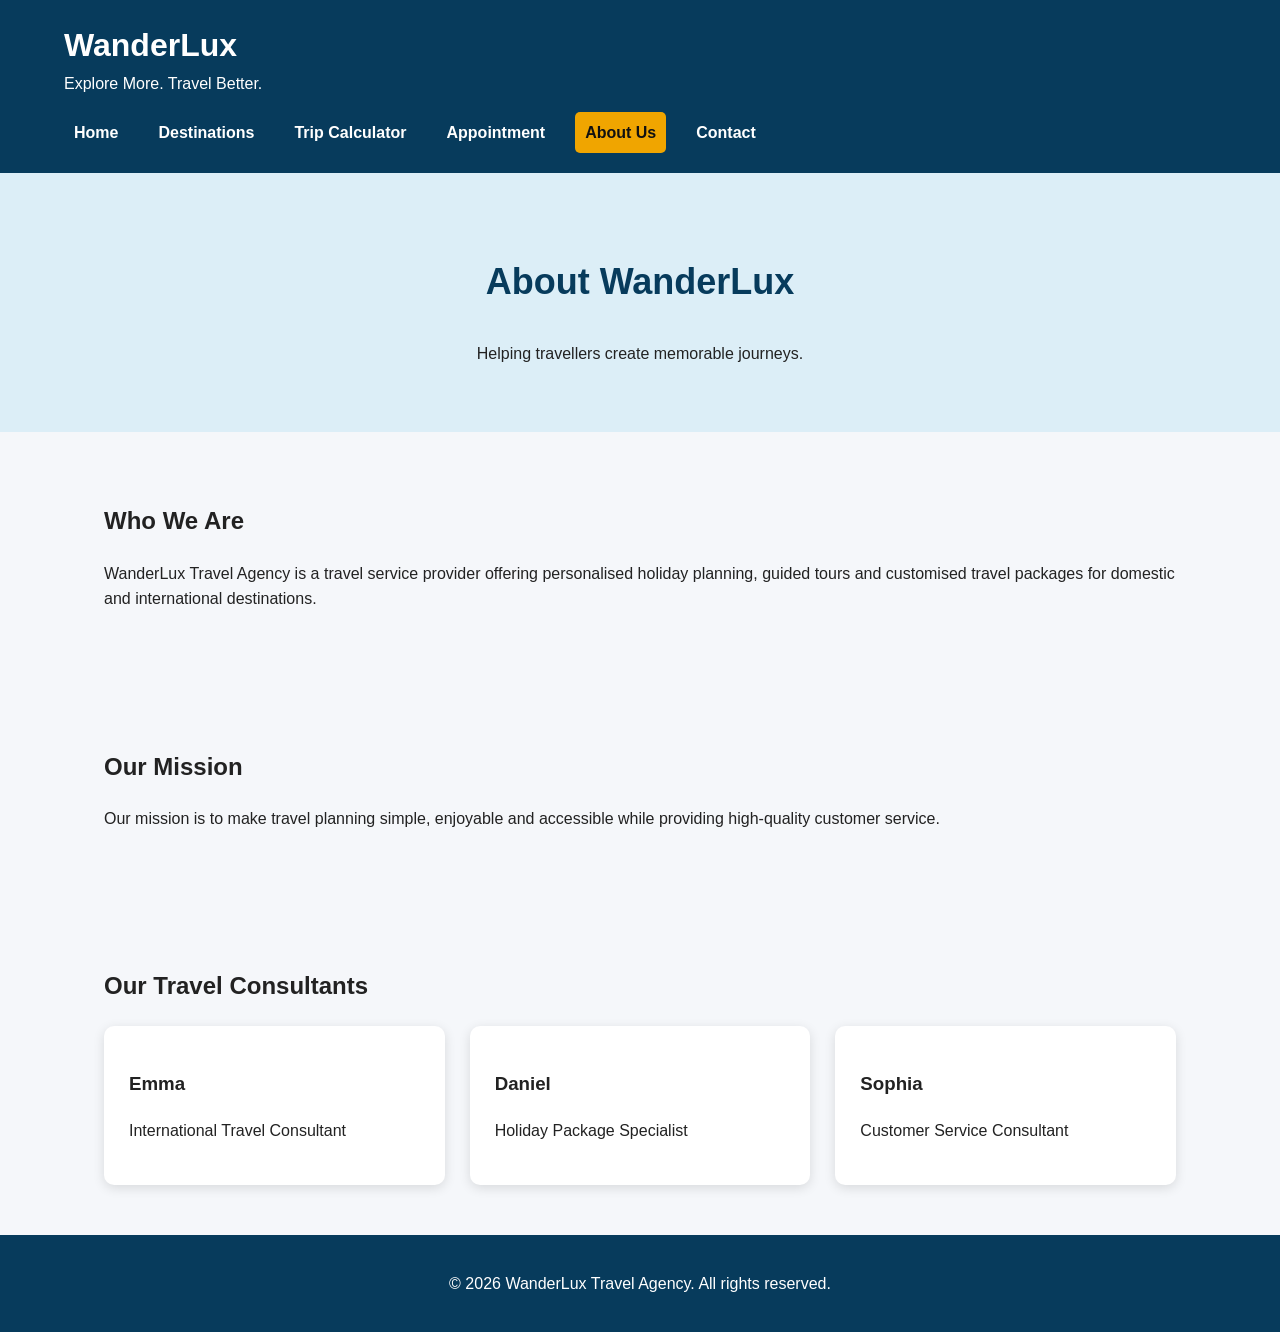
<file: about.html>
<!DOCTYPE html>
<html lang="en">

<head>

    <meta charset="UTF-8">

    <meta name="viewport"
          content="width=device-width, initial-scale=1.0">

    <title>WanderLux | About Us</title>

    <link rel="stylesheet" href="css/style.css">

</head>

<body>

<header>

    <div class="logo">
        <h1>WanderLux</h1>
        <p>Explore More. Travel Better.</p>
    </div>

    <nav>
        <a href="index.html">Home</a>
        <a href="destinations.html">Destinations</a>
        <a href="calculator.html">Trip Calculator</a>
        <a href="appointment.html">Appointment</a>
        <a class="active" href="about.html">About Us</a>
        <a href="contact.html">Contact</a>
    </nav>

</header>


<main>

<section class="page-banner">

    <h2>About WanderLux</h2>

    <p>
        Helping travellers create memorable journeys.
    </p>

</section>


<section class="section">

    <h2>Who We Are</h2>

    <p>
        WanderLux Travel Agency is a travel service provider offering
        personalised holiday planning, guided tours and customised
        travel packages for domestic and international destinations.
    </p>

</section>


<section class="section">

    <h2>Our Mission</h2>

    <p>
        Our mission is to make travel planning simple, enjoyable and
        accessible while providing high-quality customer service.
    </p>

</section>


<section class="section">

    <h2>Our Travel Consultants</h2>

    <div class="card-container">

        <article class="card">

            <h3>Emma</h3>

            <p>
                International Travel Consultant
            </p>

        </article>


        <article class="card">

            <h3>Daniel</h3>

            <p>
                Holiday Package Specialist
            </p>

        </article>


        <article class="card">

            <h3>Sophia</h3>

            <p>
                Customer Service Consultant
            </p>

        </article>

    </div>

</section>

</main>


<footer>

    <p>
        &copy; 2026 WanderLux Travel Agency. All rights reserved.
    </p>

</footer>

<script src="js/script.js"></script>

</body>

</html>
</file>
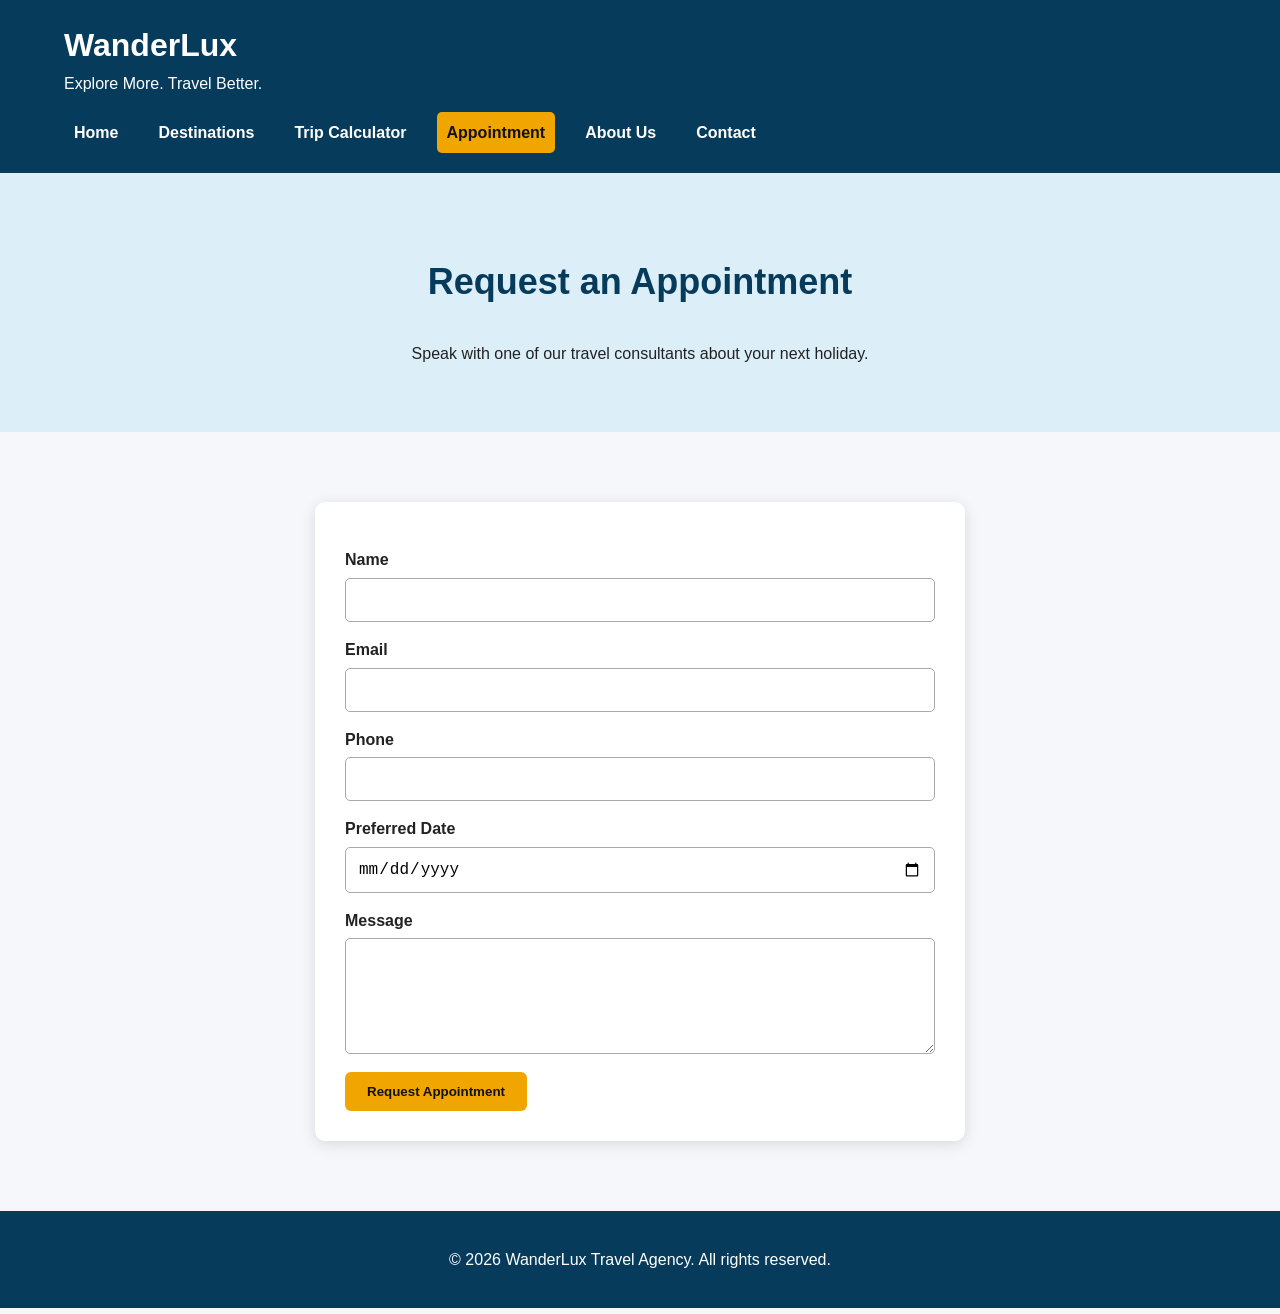
<file: appointment.html>
<!DOCTYPE html>
<html lang="en">

<head>

    <meta charset="UTF-8">

    <meta name="viewport"
          content="width=device-width, initial-scale=1.0">

    <meta name="description"
          content="Request an appointment with a WanderLux travel consultant to plan your next holiday.">

    <title>WanderLux | Appointment Request</title>

    <link rel="stylesheet" href="css/style.css">

</head>

<body>

<header>

    <div class="logo">
        <h1>WanderLux</h1>
        <p>Explore More. Travel Better.</p>
    </div>

    <nav>
        <a href="index.html">Home</a>
        <a href="destinations.html">Destinations</a>
        <a href="calculator.html">Trip Calculator</a>
        <a class="active" href="appointment.html">Appointment</a>
        <a href="about.html">About Us</a>
        <a href="contact.html">Contact</a>
    </nav>

</header>


<main>

<section class="page-banner">

    <h2>Request an Appointment</h2>

    <p>
        Speak with one of our travel consultants about your next holiday.
    </p>

</section>


<section class="form-section">

<form id="appointmentForm" autocomplete="on">

    <!-- NAME -->

    <label for="appointmentName">
        Name
    </label>

    <input
        type="text"
        id="appointmentName"
        name="name"
        autocomplete="name"
        required
    >


    <!-- EMAIL -->

    <label for="appointmentEmail">
        Email
    </label>

    <input
        type="email"
        id="appointmentEmail"
        name="email"
        autocomplete="email"
        required
    >


    <!-- PHONE -->

    <label for="appointmentPhone">
        Phone
    </label>

    <input
        type="tel"
        id="appointmentPhone"
        name="phone"
        autocomplete="tel"
        required
    >


    <!-- DATE -->

    <label for="appointmentDate">
        Preferred Date
    </label>

    <input
        type="date"
        id="appointmentDate"
        name="preferredDate"
        required
    >


    <!-- MESSAGE -->

    <label for="appointmentMessage">
        Message
    </label>

    <textarea
        id="appointmentMessage"
        name="message"
        rows="5"
        required
    ></textarea>


    <!-- BUTTON -->

    <button
        type="button"
        onclick="submitAppointment()">

        Request Appointment

    </button>

</form>


<!-- CONFIRMATION MESSAGE APPEARS HERE -->

<p id="appointmentResult"></p>

</section>

</main>


<footer>

    <p>
        &copy; 2026 WanderLux Travel Agency.
        All rights reserved.
    </p>

</footer>



<!-- APPOINTMENT JAVASCRIPT -->

<script>

function submitAppointment() {

    const name =
        document.getElementById("appointmentName").value.trim();

    const email =
        document.getElementById("appointmentEmail").value.trim();

    const phone =
        document.getElementById("appointmentPhone").value.trim();

    const date =
        document.getElementById("appointmentDate").value;

    const message =
        document.getElementById("appointmentMessage").value.trim();

    const result =
        document.getElementById("appointmentResult");


    /* CHECK EMPTY FIELDS */

    if (
        name === "" ||
        email === "" ||
        phone === "" ||
        date === "" ||
        message === ""
    ) {

        result.innerHTML =
            "Please complete all fields before requesting an appointment.";

        return;
    }


    /* CHECK EMAIL */

    if (!email.includes("@") || !email.includes(".")) {

        result.innerHTML =
            "Please enter a valid email address.";

        return;
    }


    /* SUCCESS MESSAGE */

    result.innerHTML =
        "<strong>Appointment Request Submitted!</strong>" +
        "<br><br>" +
        "Thank you, " + name + "." +
        "<br>" +
        "Your preferred appointment date is " + date + "." +
        "<br>" +
        "A WanderLux travel consultant will contact you using the details provided.";

}

</script>


</body>

</html>
</file>
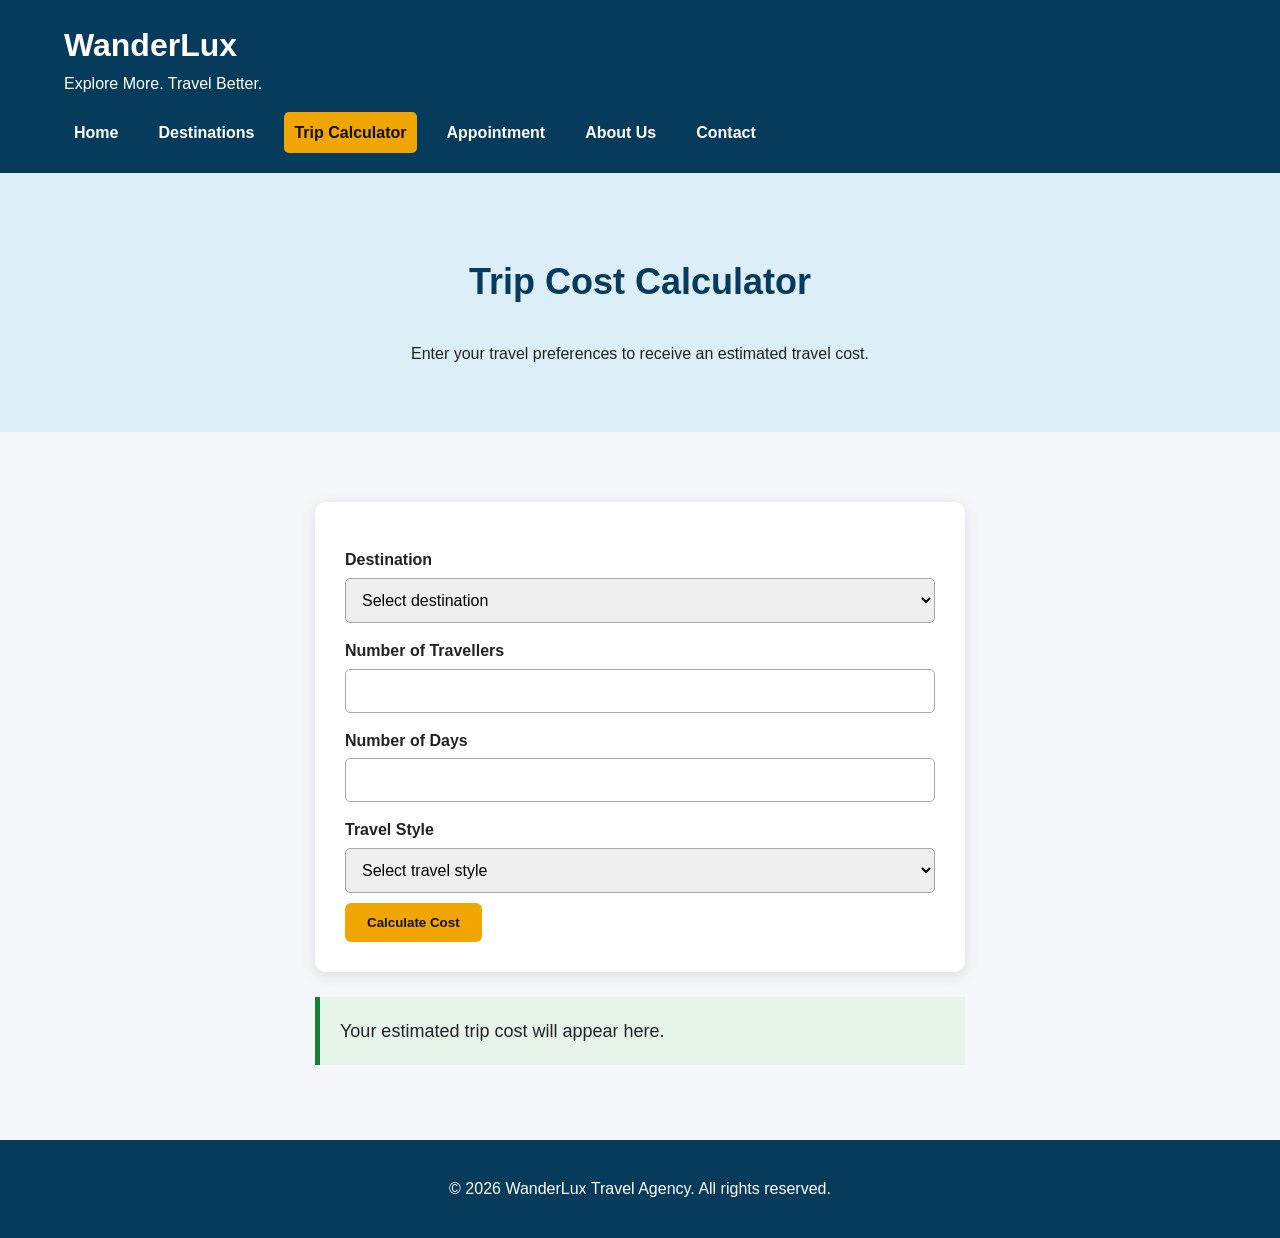
<file: calculator.html>
<!DOCTYPE html>
<html lang="en">

<head>
    <meta charset="UTF-8">

    <meta name="viewport"
          content="width=device-width, initial-scale=1.0">

    <meta name="description"
          content="Calculate the estimated cost of your WanderLux holiday.">

    <title>WanderLux | Trip Cost Calculator</title>

    <!-- Keep your existing WanderLux CSS -->
    <link rel="stylesheet" href="css/style.css">
</head>


<body>


    <!-- HEADER -->

    <header>

        <div class="logo">

            <h1>WanderLux</h1>

            <p>Explore More. Travel Better.</p>

        </div>


        <!-- NAVIGATION -->

        <nav>

            <a href="index.html">
                Home
            </a>

            <a href="destinations.html">
                Destinations
            </a>

            <a href="calculator.html" class="active">
                Trip Calculator
            </a>

            <a href="appointment.html">
                Appointment
            </a>

            <a href="about.html">
                About Us
            </a>

            <a href="contact.html">
                Contact
            </a>

        </nav>

    </header>



    <!-- MAIN CONTENT -->

    <main>


        <!-- PAGE TITLE -->

        <section class="page-banner">

            <h2>Trip Cost Calculator</h2>

            <p>
                Enter your travel preferences to receive
                an estimated travel cost.
            </p>

        </section>



        <!-- CALCULATOR -->

        <section class="form-section">


            <form id="tripForm">


                <!-- DESTINATION -->

                <label for="destination">
                    Destination
                </label>

                <select id="destination">

                    <option value="">
                        Select destination
                    </option>

                    <option value="150">
                        Bali
                    </option>

                    <option value="220">
                        Japan
                    </option>

                    <option value="120">
                        Australia
                    </option>

                </select>



                <!-- NUMBER OF TRAVELLERS -->

                <label for="travellers">
                    Number of Travellers
                </label>

                <input
                    type="number"
                    id="travellers"
                    min="1"
                >



                <!-- NUMBER OF DAYS -->

                <label for="days">
                    Number of Days
                </label>

                <input
                    type="number"
                    id="days"
                    min="1"
                >



                <!-- TRAVEL STYLE -->

                <label for="travelStyle">
                    Travel Style
                </label>

                <select id="travelStyle">

                    <option value="">
                        Select travel style
                    </option>

                    <option value="0.8">
                        Budget
                    </option>

                    <option value="1">
                        Standard
                    </option>

                    <option value="1.5">
                        Luxury
                    </option>

                </select>



                <!-- CALCULATE BUTTON -->

                <button
                    type="button"
                    onclick="calculateTripCost()"
                >
                    Calculate Cost
                </button>


            </form>



            <!-- RESULT -->

            <div
                id="calculatorResult"
                class="result-box"
            >

                Your estimated trip cost will appear here.

            </div>


        </section>


    </main>



    <!-- FOOTER -->

    <footer>

        <p>
            &copy; 2026 WanderLux Travel Agency.
            All rights reserved.
        </p>

    </footer>



    <!-- JAVASCRIPT -->

    <script>

        function calculateTripCost() {


            // Read destination

            const destination =
                document.getElementById("destination");


            // Read number of travellers

            const travellers =
                Number(
                    document.getElementById("travellers").value
                );


            // Read number of days

            const days =
                Number(
                    document.getElementById("days").value
                );


            // Read travel style

            const travelStyle =
                document.getElementById("travelStyle");


            // Find result box

            const result =
                document.getElementById("calculatorResult");



            // Check the information

            if (
                destination.value === "" ||
                travellers < 1 ||
                days < 1 ||
                travelStyle.value === ""
            ) {

                result.innerHTML =
                    "Please complete all fields before calculating.";

                return;

            }



            // Convert destination price to number

            const destinationPrice =
                Number(destination.value);



            // Convert travel style to number

            const styleMultiplier =
                Number(travelStyle.value);



            // Calculate total price

            const totalCost =
                destinationPrice *
                travellers *
                days *
                styleMultiplier;



            // Get destination name

            const destinationName =
                destination.options[
                    destination.selectedIndex
                ].text;



            // Get travel style name

            const styleName =
                travelStyle.options[
                    travelStyle.selectedIndex
                ].text;



            // Show the result

            result.innerHTML =

                "<strong>Estimated Trip Cost: $" +

                totalCost.toFixed(2) +

                "</strong>" +

                "<br><br>" +

                "Destination: " +
                destinationName +

                "<br>" +

                "Number of Travellers: " +
                travellers +

                "<br>" +

                "Number of Days: " +
                days +

                "<br>" +

                "Travel Style: " +
                styleName;

        }

    </script>


</body>

</html>
</file>
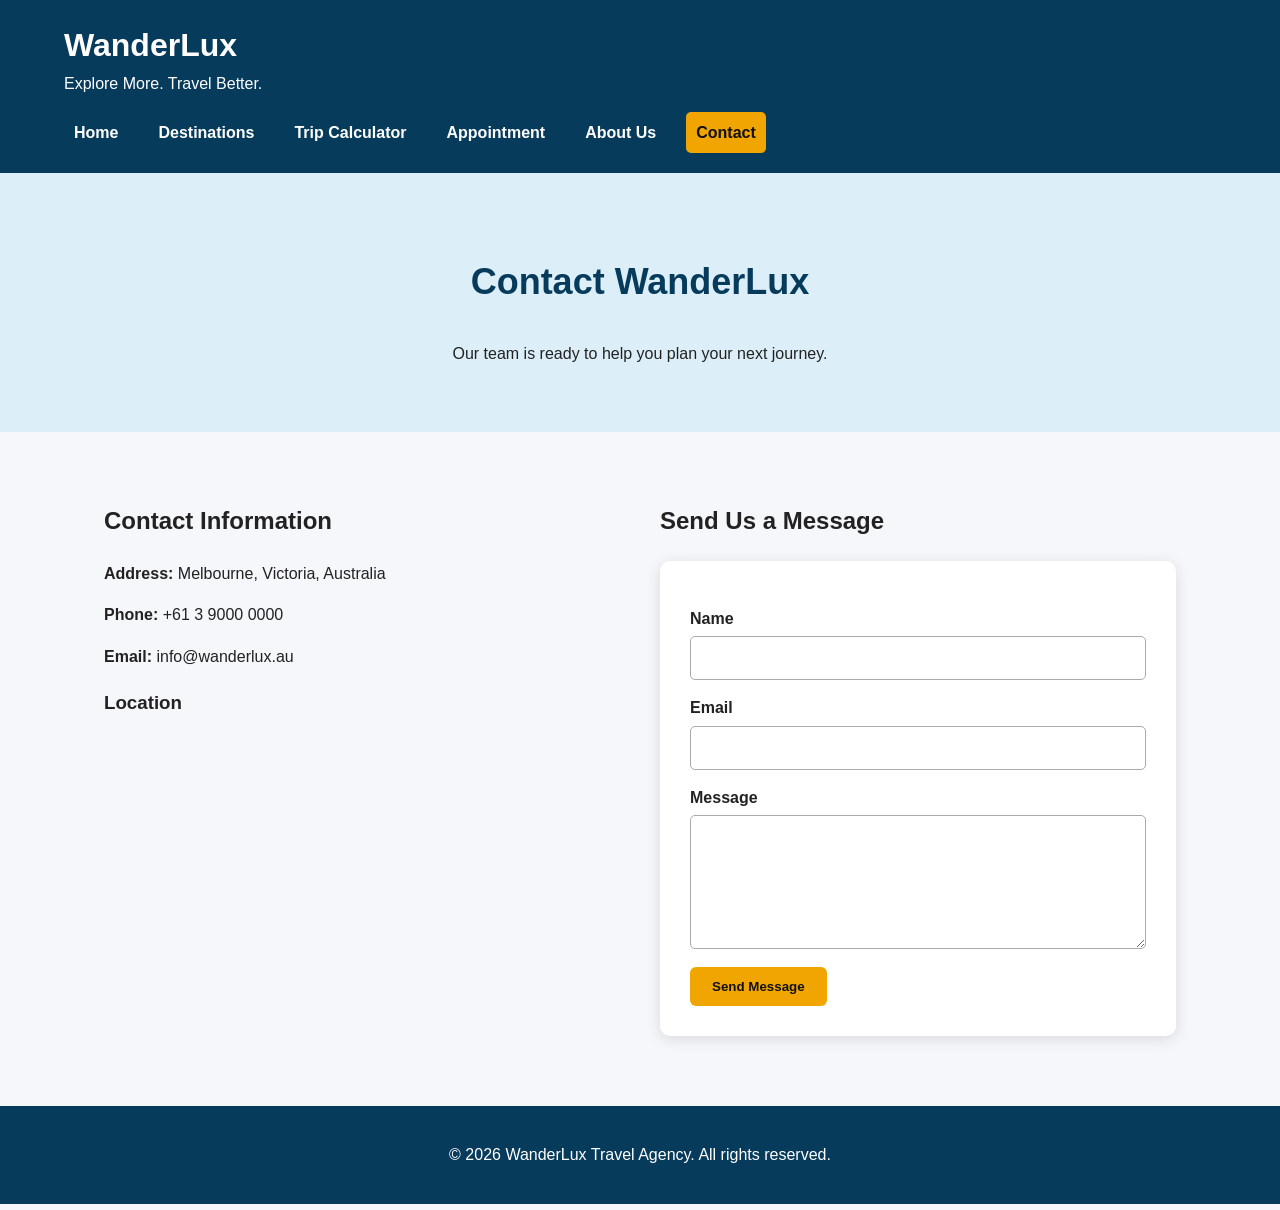
<file: contact.html>
<!DOCTYPE html>
<html lang="en">

<head>

    <meta charset="UTF-8">

    <meta name="viewport"
          content="width=device-width, initial-scale=1.0">

    <title>WanderLux | Contact</title>

    <link rel="stylesheet" href="css/style.css">

</head>

<body>

<header>

    <div class="logo">
        <h1>WanderLux</h1>
        <p>Explore More. Travel Better.</p>
    </div>

    <nav>
        <a href="index.html">Home</a>
        <a href="destinations.html">Destinations</a>
        <a href="calculator.html">Trip Calculator</a>
        <a href="appointment.html">Appointment</a>
        <a href="about.html">About Us</a>
        <a class="active" href="contact.html">Contact</a>
    </nav>

</header>


<main>

    <section class="page-banner">

        <h2>Contact WanderLux</h2>

        <p>
            Our team is ready to help you plan your next journey.
        </p>

    </section>


    <section class="contact-grid">

        <div>

            <h2>Contact Information</h2>

            <p>
                <strong>Address:</strong>
                Melbourne, Victoria, Australia
            </p>

            <p>
                <strong>Phone:</strong>
                +61 3 9000 0000
            </p>

            <p>
                <strong>Email:</strong>
                info@wanderlux.au
            </p>


            <h3>Location</h3>

            <iframe
                src="https://www.google.com/maps?q=Melbourne%20Australia&output=embed"
                width="100%"
                height="300"
                style="border:0;"
                loading="lazy"
                title="WanderLux Melbourne location">
            </iframe>

        </div>


        <div>

            <h2>Send Us a Message</h2>

            <form
                action="mailto:info@wanderlux.au"
                method="post"
                enctype="text/plain">

                <label for="contactName">
                    Name
                </label>

                <input
                    type="text"
                    id="contactName"
                    name="Name"
                    required
                >


                <label for="contactEmail">
                    Email
                </label>

                <input
                    type="email"
                    id="contactEmail"
                    name="Email"
                    required
                >


                <label for="contactMessage">
                    Message
                </label>

                <textarea
                    id="contactMessage"
                    name="Message"
                    rows="6"
                    required></textarea>


                <button type="submit">
                    Send Message
                </button>

            </form>

        </div>

    </section>

</main>


<footer>

    <p>
        &copy; 2026 WanderLux Travel Agency. All rights reserved.
    </p>

</footer>


<script src="js/script.js"></script>

</body>

</html>
</file>
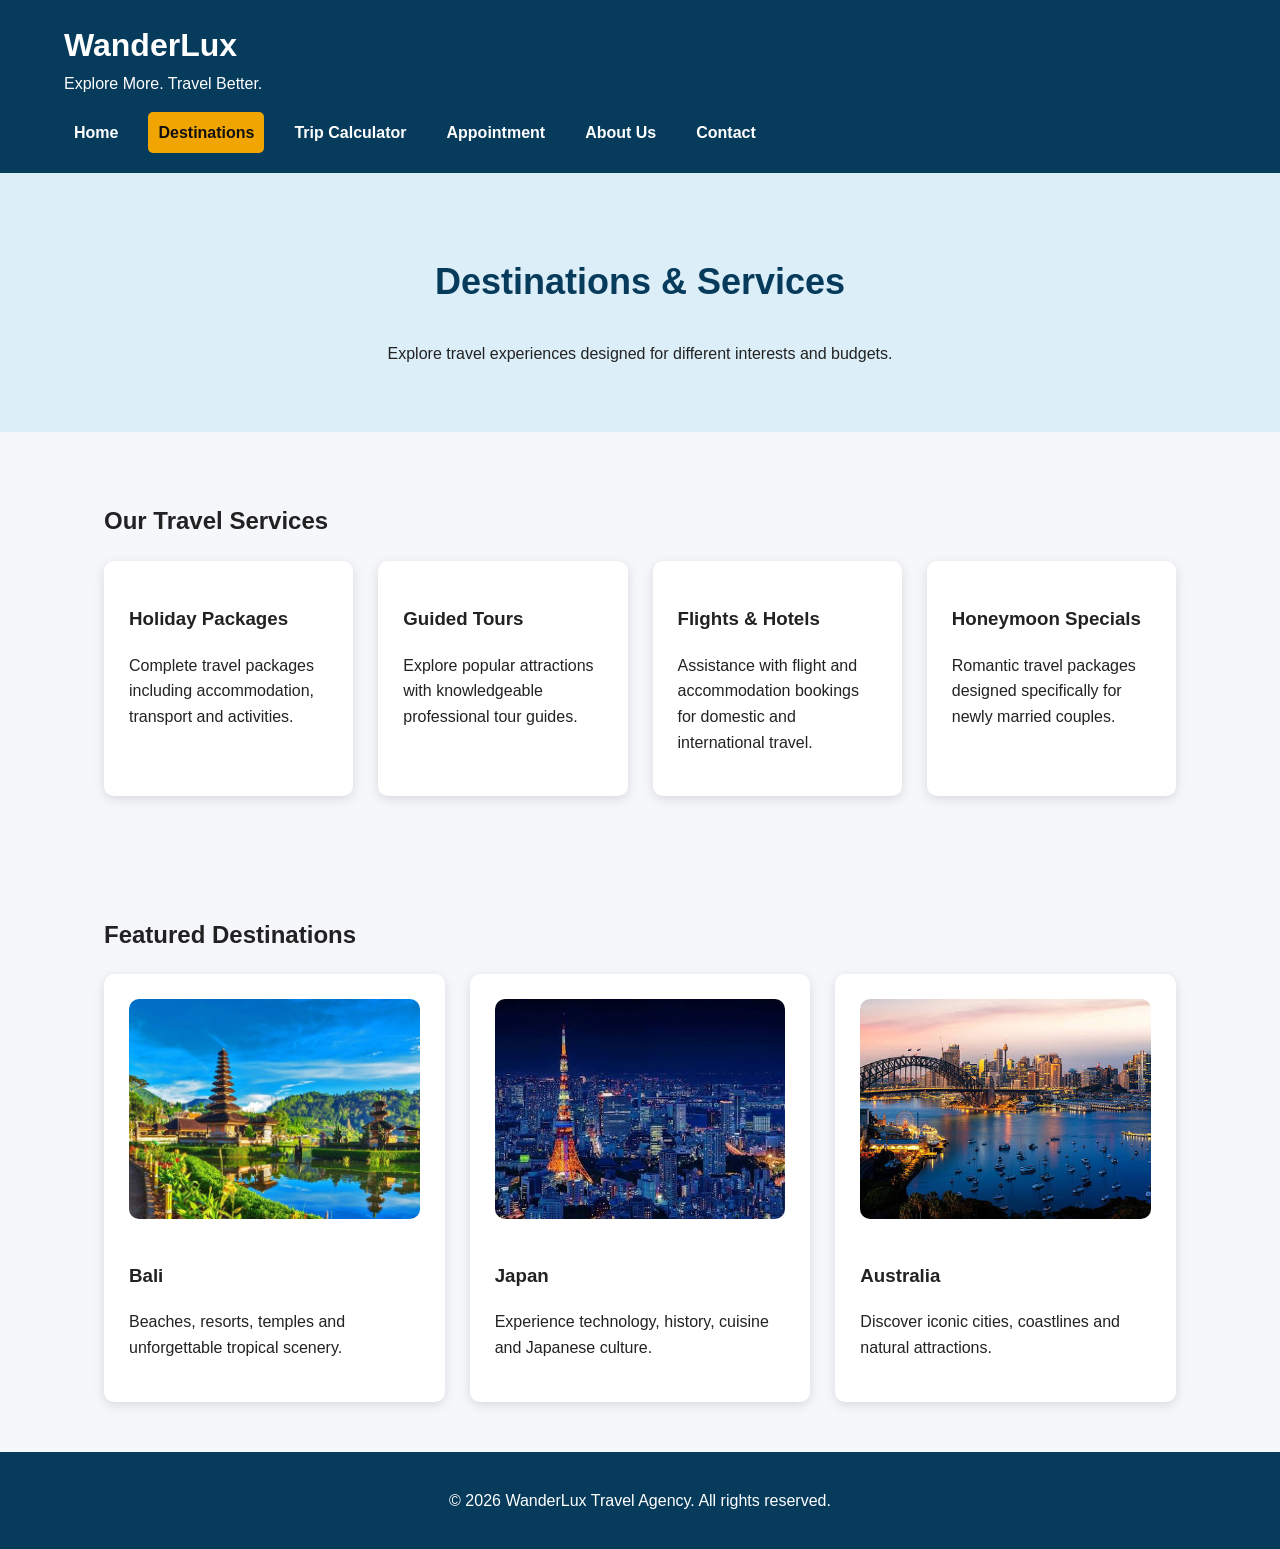
<file: destinations.html>
<!DOCTYPE html>
<html lang="en">

<head>
    <meta charset="UTF-8">

    <meta name="viewport" content="width=device-width, initial-scale=1.0">

    <meta name="description"
        content="Explore travel destinations and services available from WanderLux Travel Agency.">

    <title>WanderLux | Destinations and Services</title>

    <link rel="stylesheet" href="css/style.css">
</head>

<body>

<header>

    <div class="logo">
        <h1>WanderLux</h1>
        <p>Explore More. Travel Better.</p>
    </div>

    <nav>
        <a href="index.html">Home</a>
        <a class="active" href="destinations.html">Destinations</a>
        <a href="calculator.html">Trip Calculator</a>
        <a href="appointment.html">Appointment</a>
        <a href="about.html">About Us</a>
        <a href="contact.html">Contact</a>
    </nav>

</header>


<main>

<section class="page-banner">

    <h2>Destinations & Services</h2>

    <p>
        Explore travel experiences designed for different interests and budgets.
    </p>

</section>


<!-- TRAVEL SERVICES -->

<section class="section reveal">

    <h2>Our Travel Services</h2>

    <div class="card-container">

        <article class="card">

            <h3>Holiday Packages</h3>

            <p>
                Complete travel packages including accommodation,
                transport and activities.
            </p>

        </article>


        <article class="card">

            <h3>Guided Tours</h3>

            <p>
                Explore popular attractions with knowledgeable
                professional tour guides.
            </p>

        </article>


        <article class="card">

            <h3>Flights & Hotels</h3>

            <p>
                Assistance with flight and accommodation bookings
                for domestic and international travel.
            </p>

        </article>


        <article class="card">

            <h3>Honeymoon Specials</h3>

            <p>
                Romantic travel packages designed specifically
                for newly married couples.
            </p>

        </article>

    </div>

</section>


<!-- FEATURED DESTINATIONS -->

<section class="section reveal">

    <h2>Featured Destinations</h2>

    <div class="card-container">


        <!-- BALI -->

        <article class="card">

            <img
                src="hero1.jpg"
                alt="Tropical holiday destination in Bali"
                class="destination-image"
            >

            <h3>Bali</h3>

            <p>
                Beaches, resorts, temples and unforgettable
                tropical scenery.
            </p>

        </article>


        <!-- JAPAN -->

        <article class="card">

            <img
                src="hero2.jpeg"
                alt="Travel destination in Japan"
                class="destination-image"
            >

            <h3>Japan</h3>

            <p>
                Experience technology, history, cuisine
                and Japanese culture.
            </p>

        </article>


        <!-- AUSTRALIA -->

        <article class="card">

            <img
                src="hero3.jpeg"
                alt="Australian travel destination"
                class="destination-image"
            >

            <h3>Australia</h3>

            <p>
                Discover iconic cities, coastlines
                and natural attractions.
            </p>

        </article>

    </div>

</section>

</main>


<footer>

    <p>
        &copy; 2026 WanderLux Travel Agency.
        All rights reserved.
    </p>

</footer>


<script src="js/script.js"></script>

</body>

</html>
</file>
<file: css/style.css>
* {
    box-sizing: border-box;
}

html {
    scroll-behavior: smooth;
}

body {
    margin: 0;
    font-family: Arial, Helvetica, sans-serif;
    background-color: #f5f7fa;
    color: #222;
    line-height: 1.6;
}


/* HEADER */

header {
    background-color: #073b5c;
    color: white;
    padding: 20px 5%;
}

.logo h1 {
    margin: 0;
    font-size: 32px;
}

.logo p {
    margin: 0 0 15px 0;
}


/* NAVIGATION */

nav {
    display: flex;
    gap: 20px;
    flex-wrap: wrap;
}

nav a {
    color: white;
    text-decoration: none;
    font-weight: bold;
    padding: 8px 10px;
    border-radius: 5px;
}

nav a:hover,
nav a.active {
    background-color: #f0a500;
    color: #111;
}


/* HERO */

.hero {
    min-height: 500px;

    display: flex;
    align-items: center;
    justify-content: center;

    text-align: center;

    padding: 40px;

    background: linear-gradient(
        rgba(0, 0, 0, 0.45),
        rgba(0, 0, 0, 0.45)
    ),
    url("../images/hero.jpg");

    background-size: cover;
    background-position: center;

    color: white;
}

.hero-content {
    max-width: 700px;
}

.hero h2 {
    font-size: 48px;
    margin-bottom: 10px;
}

.hero p {
    font-size: 20px;
}


/* BUTTON */

.button,
button {
    display: inline-block;

    background-color: #f0a500;
    color: #111;

    border: none;

    padding: 12px 22px;

    border-radius: 6px;

    text-decoration: none;

    font-weight: bold;

    cursor: pointer;

    margin-top: 10px;
}

.button:hover,
button:hover {
    background-color: #d99100;
}


/* GENERAL SECTIONS */

.section,
.form-section,
.contact-grid {
    max-width: 1200px;

    margin: auto;

    padding: 50px 5%;
}

.page-banner {
    background-color: #dceef7;

    padding: 50px 5%;

    text-align: center;
}

.page-banner h2 {
    font-size: 36px;

    color: #073b5c;
}


/* CARDS */

.card-container {
    display: grid;

    grid-template-columns:
        repeat(auto-fit, minmax(230px, 1fr));

    gap: 25px;
}

.card {
    background-color: white;

    padding: 25px;

    border-radius: 10px;

    box-shadow:
        0 3px 12px rgba(0, 0, 0, 0.12);

    transition: transform 0.3s;
}

.card:hover {
    transform: translateY(-7px);
}


/* CTA */

.cta {
    text-align: center;

    background-color: #073b5c;

    color: white;

    padding: 50px 20px;
}


/* FORMS */

form {
    max-width: 650px;

    background-color: white;

    padding: 30px;

    margin: 20px auto;

    border-radius: 10px;

    box-shadow:
        0 3px 15px rgba(0, 0, 0, 0.12);
}

label {
    display: block;

    margin-top: 15px;

    margin-bottom: 5px;

    font-weight: bold;
}

input,
select,
textarea {
    width: 100%;

    padding: 12px;

    border: 1px solid #aaa;

    border-radius: 5px;

    font-size: 16px;
}

textarea {
    resize: vertical;
}


/* CALCULATOR RESULT */

.result-box {
    max-width: 650px;

    margin: 25px auto;

    background-color: #e7f4ea;

    padding: 20px;

    border-left: 5px solid #168039;

    font-size: 18px;
}


/* CONTACT */

.contact-grid {
    display: grid;

    grid-template-columns: 1fr 1fr;

    gap: 40px;
}


/* FOOTER */

footer {
    background-color: #073b5c;

    color: white;

    text-align: center;

    padding: 20px;
}


/* SCROLL ANIMATION */

.reveal {
    opacity: 0;

    transform: translateY(30px);

    transition: all 0.7s ease;
}

.reveal.visible {
    opacity: 1;

    transform: translateY(0);
}


/* RESPONSIVE DESIGN */

@media (max-width: 768px) {

    header {
        text-align: center;
    }

    nav {
        flex-direction: column;

        align-items: center;

        gap: 5px;
    }

    .hero h2 {
        font-size: 34px;
    }

    .hero {
        min-height: 400px;
    }

    .contact-grid {
        grid-template-columns: 1fr;
    }

}
/* TABLET DESIGN */

@media (max-width: 1024px) {

    .section,
    .form-section,
    .contact-grid {
        padding-left: 4%;
        padding-right: 4%;
    }

    .hero {
        min-height: 450px;
        padding: 30px;
    }

    .hero h2 {
        font-size: 40px;
    }

    .card-container {
        grid-template-columns: repeat(2, 1fr);
    }

}
/* SMALL MOBILE DESIGN */

@media (max-width: 480px) {

    body {
        font-size: 15px;
    }

    header {
        padding: 15px;
    }

    .logo h1 {
        font-size: 26px;
    }

    nav a {
        width: 100%;
        text-align: center;
    }

    .hero {
        min-height: 350px;
        padding: 20px;
    }

    .hero h2 {
        font-size: 28px;
    }

    .hero p {
        font-size: 16px;
    }

    .page-banner h2 {
        font-size: 28px;
    }

    .card-container {
        grid-template-columns: 1fr;
    }

    form {
        padding: 20px;
    }

    .button,
    button {
        width: 100%;
        text-align: center;
    }

}
/* Destination Images */

.destination-image {
    width: 100%;
    height: 220px;
    object-fit: cover;
    border-radius: 10px;
    margin-bottom: 15px;
}
</file>
